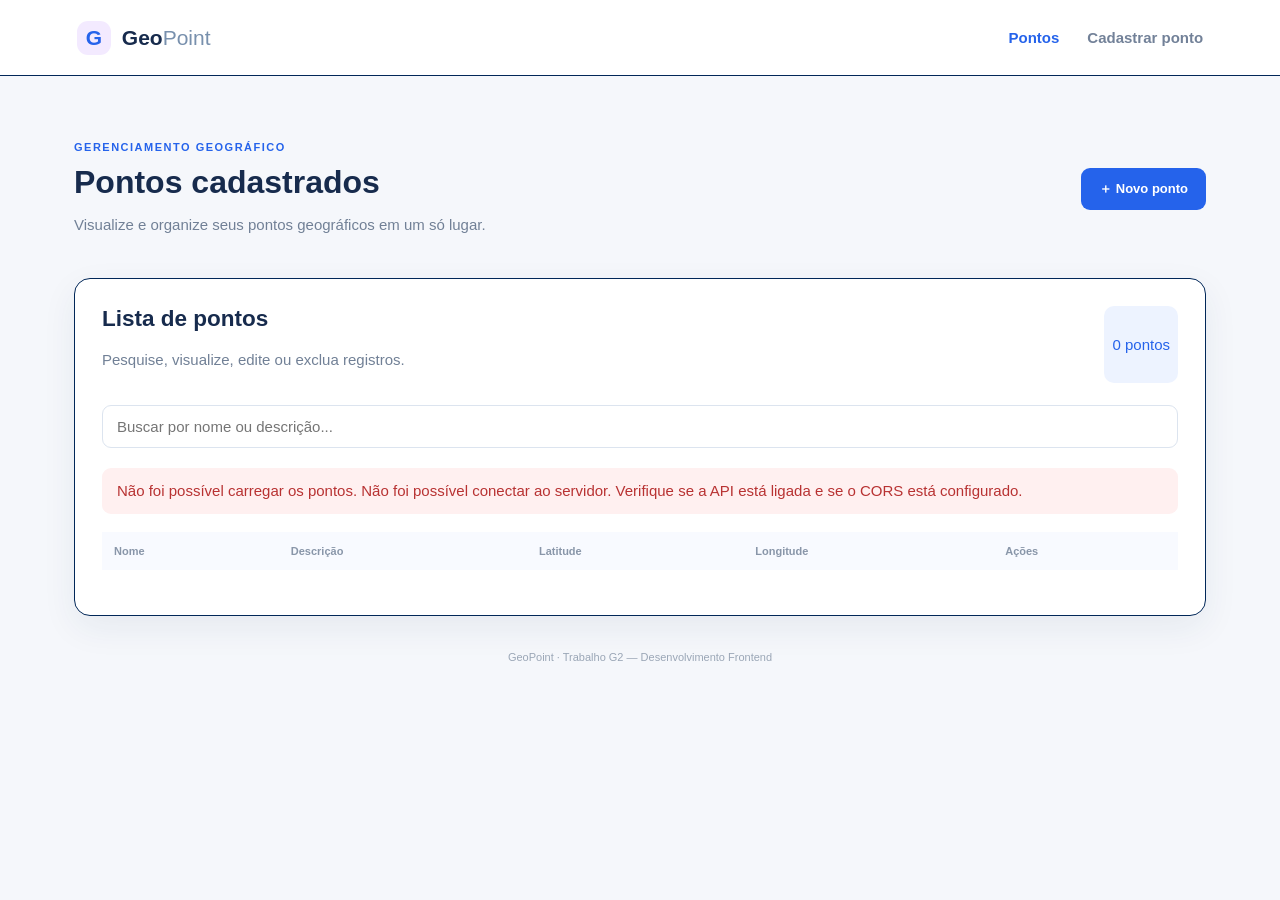
<file: html/index.html>
<!DOCTYPE html>
<html lang="pt-BR">
<head>
    
    <meta charset="UTF-8">
    <meta name="viewport" content="width=device-width, initial-scale=1.0">


    <title>GeoPoint | Pontos geográficos</title>

    <!-- Conecta o arquivo CSS responsável pela aparência. -->
    <link rel="stylesheet" href="../css/style.css">

    <!-- Importa os arquivos JavaScript. -->
    <script src="../js/api.js" defer></script>
    <script src="../js/ui.js" defer></script>
    <script src="../js/lista.js" defer></script>
</head>

<body>

<!-- Cabeçalho  -->
<header class="topbar">
    <a class="brand" href="index.html">
        <span class="brand-mark">G</span>
        <span>Geo<span class="brand-light">Point</span></span>
    </a>

    <!-- Links para navegar  -->
    <nav>
        <a class="nav-link active" href="index.html">Pontos</a>
        <a class="nav-link" href="formulario.html">Cadastrar ponto</a>
    </nav>
</header>

<main class="container">

    <!-- Botão para cadastrar um novo ponto -->
    <section class="page-heading">
        <div>
            <p class="eyebrow">GERENCIAMENTO GEOGRÁFICO</p>
            <h1>Pontos cadastrados</h1>
            <p class="subtitle">
                Visualize e organize seus pontos geográficos em um só lugar.
            </p>
        </div>

        <!-- Formulário de cadastro -->
        <a class="button primary" href="formulario.html">
            ＋ Novo ponto
        </a>
    </section>

    <!-- Informações da lista de pontos -->
    <section class="panel">

        <!-- Contador de registros cadastrados -->
        <div class="panel-heading">
            <div>
                <h2>Lista de pontos</h2>
                <p class="muted">
                    Pesquise, visualize, edite ou exclua registros.
                </p>
            </div>

            <!-- Atualiza a quantidade de pontos -->
            <span class="counter" id="total-pontos">0 pontos</span>
        </div>

        <!-- Pesquisar pontos pelo nome ou descrição -->
        <div class="filter-wrap">
            <input
                id="filtro"
                type="search"
                placeholder="Buscar por nome ou descrição..."
            >
        </div>

        <!-- Mensagens de sucesso, erro ou carregamento -->
        <div id="mensagem" class="message hidden"></div>

        <!-- Pontos cadastrados -->
        <div class="table-scroll">
            <table>
                <thead>
                    <tr>
                        <th>Nome</th>
                        <th>Descrição</th>
                        <th>Latitude</th>
                        <th>Longitude</th>
                        <th>Ações</th>
                    </tr>
                </thead>

                <!-- Registros da API -->
                <tbody id="tabela-pontos"></tbody>
            </table>
        </div>

        <!-- Resultados da pesquisa -->
        <p class="table-foot" id="resultado-filtro"></p>

    </section>

    <!-- Identificação  -->
    <footer>
        GeoPoint · Trabalho G2 — Desenvolvimento Frontend
    </footer>

</main>

</body>
</html>
</file>
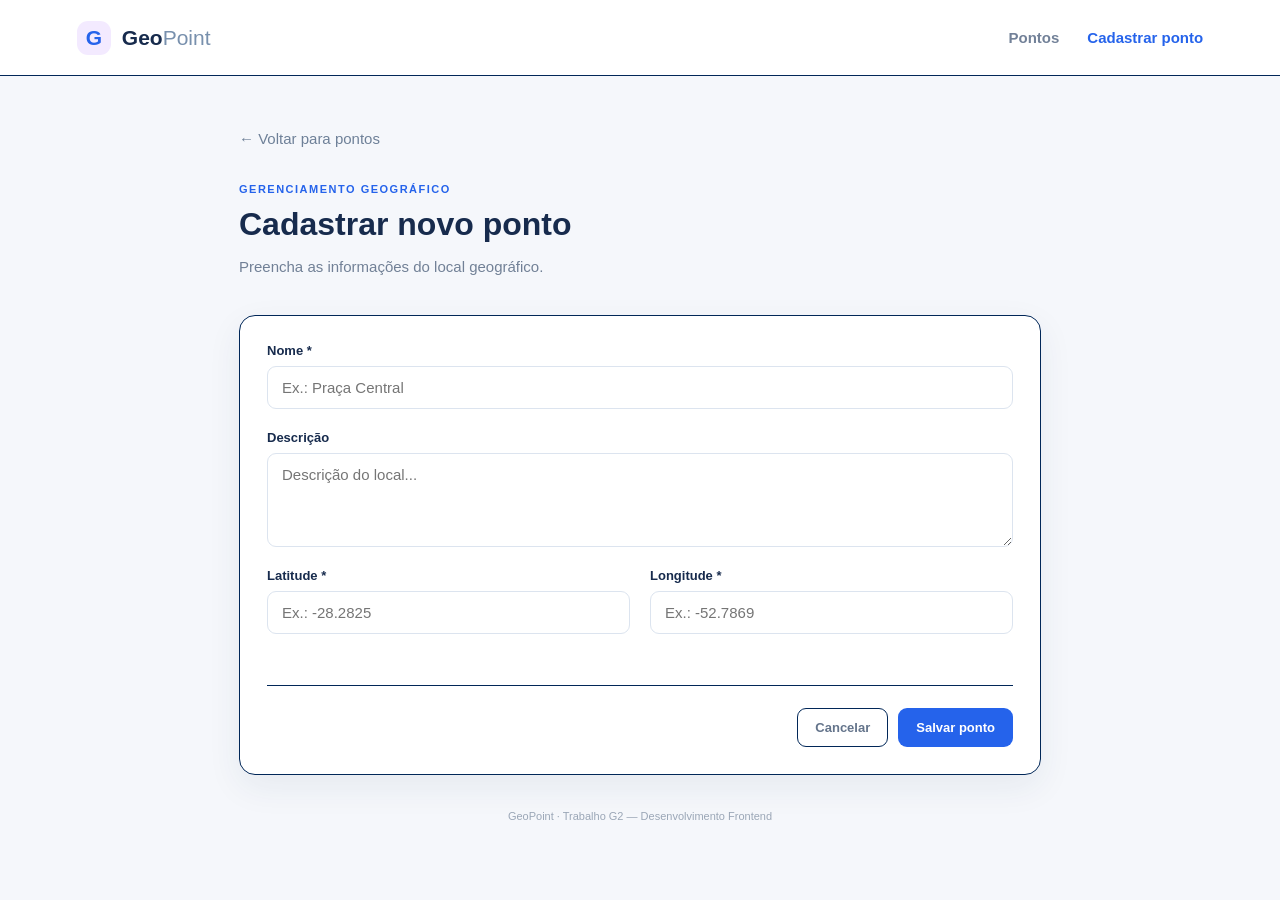
<file: html/formulario.html>
<!DOCTYPE html>
<html lang="pt-BR">

<head>
    <meta charset="UTF-8">
    <meta name="viewport" content="width=device-width, initial-scale=1.0">

    <title>GeoPoint | Formulário</title>

    <link rel="stylesheet" href="../css/style.css">

    <script src="../js/api.js" defer></script>
    <script src="../js/ui.js" defer></script>
    <script src="../js/formulario.js" defer></script>
</head>

<body>

    <header class="topbar">

        <a class="brand" href="index.html">
            <span class="brand-mark">G</span>
            <span>Geo<span class="brand-light">Point</span></span>
        </a>

        <nav>
            <a class="nav-link" href="index.html">Pontos</a>
            <a class="nav-link active" href="formulario.html">
                Cadastrar ponto
            </a>
        </nav>

    </header>

    <main class="container narrow">

        <a class="back-link" href="index.html">
            ← Voltar para pontos
        </a>

        <section class="page-heading compact">

            <div>
                <p class="eyebrow">GERENCIAMENTO GEOGRÁFICO</p>

                <h1 id="titulo-formulario">
                    Cadastrar novo ponto
                </h1>

                <p class="subtitle">
                    Preencha as informações do local geográfico.
                </p>
            </div>

        </section>

        <section class="panel">

            <div id="mensagem" class="message hidden"></div>

            <form id="form-ponto" novalidate>

                <div class="field">

                    <label for="name">Nome *</label>

                    <input
                        id="name"
                        name="name"
                        type="text"
                        maxlength="100"
                        placeholder="Ex.: Praça Central"
                        required
                    >

                </div>

                <div class="field">

                    <label for="description">Descrição</label>

                    <textarea
                        id="description"
                        name="description"
                        maxlength="255"
                        rows="4"
                        placeholder="Descrição do local..."
                    ></textarea>

                </div>

                <div class="form-grid">

                    <div class="field">

                        <label for="latitude">Latitude *</label>

                        <input
                            id="latitude"
                            name="latitude"
                            type="number"
                            min="-90"
                            max="90"
                            step="any"
                            placeholder="Ex.: -28.2825"
                            required
                        >

                    </div>

                    <div class="field">

                        <label for="longitude">Longitude *</label>

                        <input
                            id="longitude"
                            name="longitude"
                            type="number"
                            min="-180"
                            max="180"
                            step="any"
                            placeholder="Ex.: -52.7869"
                            required
                        >

                    </div>

                </div>

                <div class="form-actions">

                    <a class="button secondary" href="index.html">
                        Cancelar
                    </a>

                    <button
                        class="button primary"
                        id="botao-salvar"
                        type="submit"
                    >
                        Salvar ponto
                    </button>

                </div>

            </form>

        </section>

        <footer>
            GeoPoint · Trabalho G2 — Desenvolvimento Frontend
        </footer>

    </main>

</body>

</html>
</file>
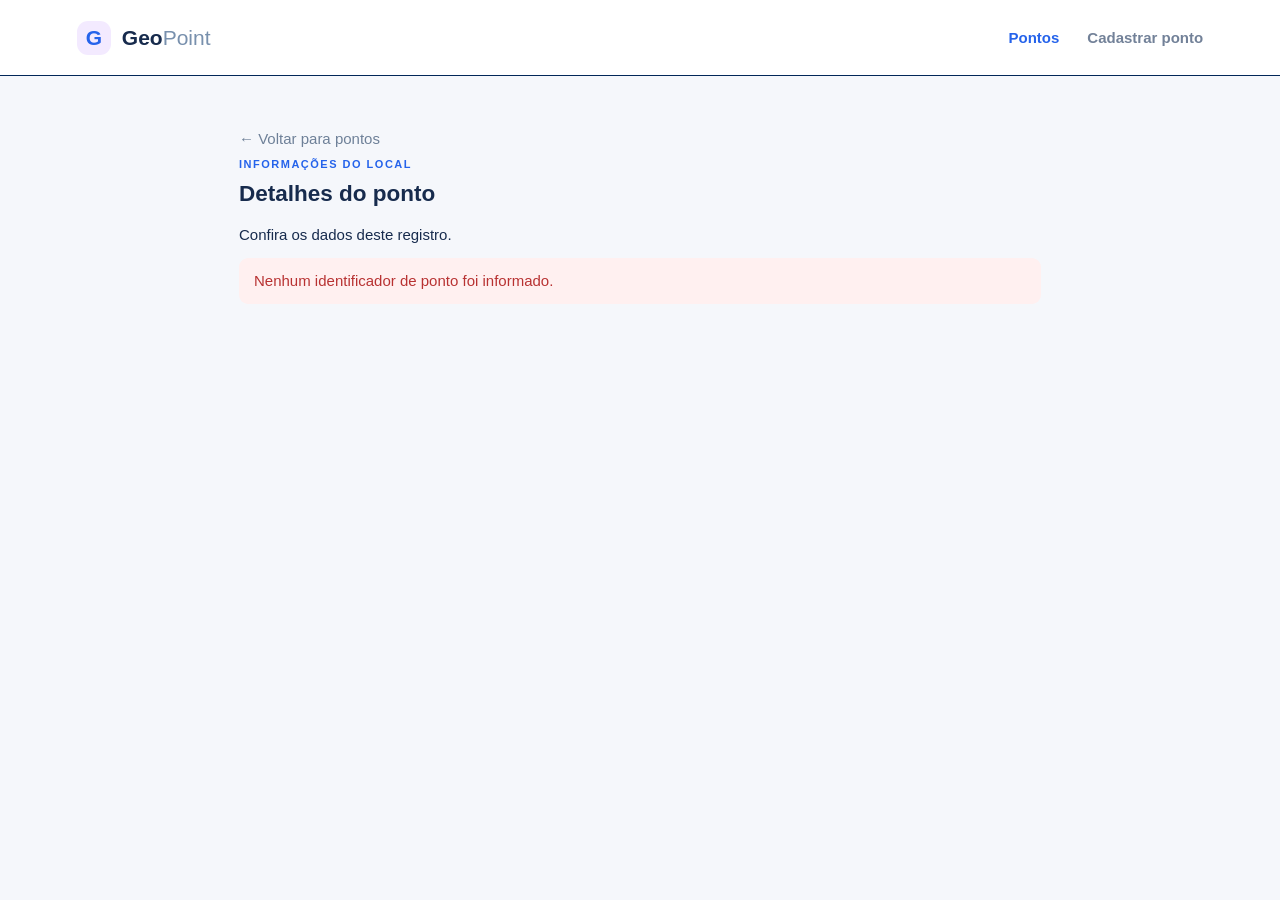
<file: html/ponto.html>
<!DOCTYPE html>
<html lang="pt-BR">

<head>
    <meta charset="UTF-8">
    <meta name="viewport" content="width=device-width, initial-scale=1.0">

    <title>GeoPoints - Detalhes</title>

    <link rel="stylesheet" href="../css/style.css">

    <script src="../js/api.js" defer></script>
    <script src="../js/ui.js" defer></script>
    <script src="../js/detalhe.js" defer></script>
</head>

<body>

<header class="topbar">
    <a class="brand" href="index.html">
        <span class="brand-mark">G</span>
        <span>Geo<span class="brand-light">Point</span></span>
    </a>

    <nav>
        <a class="nav-link active" href="index.html">Pontos</a>
        <a class="nav-link" href="formulario.html">Cadastrar ponto</a>
    </nav>
</header>

    <main class="container narrow">

        <a href="index.html" class="back-link">
            ← Voltar para pontos
        </a>

        <section class="page-header">

            <section>
                <p class="eyebrow">INFORMAÇÕES DO LOCAL</p>

                <h2>Detalhes do ponto</h2>

                <p>Confira os dados deste registro.</p>
            </section>

        </section>

        <section class="card">

            <p id="mensagem" class="message hidden"></p>

            <section id="detalhes" class="detail-content hidden">

                <section class="detail-title">

                    <h2 id="detalhe-nome"></h2>

                    <p id="detalhe-descricao"></p>

                </section>

                <section class="detail-grid">

                    <section class="detail-item">
                        <span>LATITUDE</span>
                        <strong id="detalhe-latitude"></strong>
                    </section>

                    <section class="detail-item">
                        <span>LONGITUDE</span>
                        <strong id="detalhe-longitude"></strong>
                    </section>

                    <section class="detail-item full">
                        <span>IDENTIFICADOR (ID)</span>
                        <strong id="detalhe-id"></strong>
                    </section>

                </section>

                <section class="form-actions">

                    <button
                        type="button"
                        class="button danger-outline"
                        id="excluir">
                        Excluir ponto
                    </button>

                    <a
                        href="#"
                        class="button primary"
                        id="editar">
                        Editar ponto
                    </a>

                </section>

            </section>

        </section>

    </main>

</body>
</html>
</file>
<file: css/style.css>
:root {
    --ink: #172b4d;
    --muted: #718096;
    --blue: #2563eb;
    --blue-dark: #1d4ed8;
    --line: #012758;
    --bg: #f5f7fb;
    --white: #fff;
    --red: #1d4ed8;
    --shadow: 0 12px 35px rgba(31,54,88,.07);
}

* {
    box-sizing: border-box;
}

/* Aparência geral da página */
body {
    margin: 0;
    background: var(--bg);
    color: var(--ink);
    font-family: Arial, sans-serif;
    font-size: 15px;
}

/* Cabeçalho */
.topbar {
    height: 76px;
    background: white;
    border-bottom: 1px solid var(--line);
    display: flex;
    align-items: center;
    justify-content: space-between;
    padding: 0 6%;
}

/* Nome e símbolo da marca */
.brand {
    display: flex;
    align-items: center;
    gap: 11px;
    color: var(--ink);
    font-size: 21px;
    font-weight: 800;
    text-decoration: none;
}

/* Letra G da logo */
.brand-mark {
    width: 34px;
    height: 34px;
    display: grid;
    place-items: center;
    background: #f3eaff;
    color: var(--blue);
    border-radius: 11px;
}

/* Personaliza a parte Point  */
.brand-light {
    font-weight: 500;
    color: #7890ad;
}

/* Organiza os links do menu */
.topbar nav {
    display: flex;
    gap: 28px;
    height: 100%;
}

/* Aparência dos links de navegação */
.nav-link {
    display: flex;
    align-items: center;
    color: #728198;
    text-decoration: none;
    font-weight: 600;
}

/* Muda a cor do link quando o mouse passa ou selecionado  */
.nav-link:hover,
.nav-link.active {
    color: var(--blue);
}

/* Define a largura e o espaçamentO */
.container {
    max-width: 1180px;
    margin: 0 auto;
    padding: 54px 24px 20px;
}

/* Limita a largura de páginas menores */
.narrow {
    max-width: 850px;
}

/* Título e o botão principal da página */
.page-heading {
    display: flex;
    align-items: center;
    justify-content: space-between;
    gap: 24px;
    margin-bottom: 30px;
}

/* Sobretítulo título */
.eyebrow {
    font-size: 11px;
    font-weight: 800;
    letter-spacing: 1.5px;
    color: var(--blue);
}

/* Tamanho e o espaçamento dos títulos principais */
h1 {
    font-size: 32px;
    margin: 0 0 8px;
}

/* Cor textos secundários */
.subtitle,
.muted {
    color: var(--muted);
}

/* Painel branco que envolve os conteúdos */
.panel {
    background: rgb(255, 255, 255);
    border: 1px solid var(--line);
    border-radius: 16px;
    padding: 27px;
    box-shadow: var(--shadow);
}

/* Organiza o título da lista e o contador */
.panel-heading {
    display: flex;
    justify-content: space-between;
    margin-bottom: 22px;
}

/* Personalisa o contador de pontos cadastrados */
.counter {
    background: #edf3ff;
    color: var(--blue);
    padding: 4px 8px;
    border-radius: 10px;
    display: flex;
    align-items: center;
    justify-content: center;
}

/* Espaço abaixo do campo de pesquisa */
.filter-wrap {
    margin-bottom: 20px;
}

/* Estiliza a entrada de dados */
input,
textarea {
    width: 100%;
    border: 1px solid #dce4ef;
    border-radius: 9px;
    padding: 12px 14px;
    font: inherit;
    outline: none;
}

/* Destaca o campo quando clica do nele */
input:focus,
textarea:focus {
    border-color: #7da5fa;
    box-shadow: 0 0 0 3px #eaf1ff;
}

textarea {
    resize: vertical;
}

/* Estrutura e o alinhamento da tabela */
table {
    width: 100%;
    border-collapse: collapse;
    text-align: left;
    min-width: 690px;
}

/* Títulos das colunas */
th {
    font-size: 11px;
    color: #8996a9;
    background: #f8faff;
    padding: 13px 12px;
}

/* Personalisa as informações com os dados da tabela */
td {
    padding: 16px 12px;
    border-bottom: 1px solid #edf1f6;
    color: #596b83;
}

/* Rolagem horizontal na tabela se necessário */
.table-scroll {
    overflow-x: auto;
}

/* Personaliza o nome dos pontos cadastrados */
.point-name {
    color: var(--ink);
    font-weight: 700;
    text-decoration: none;
}

/* Organiza os botões de ações da tabela */
.actions {
    display: flex;
    gap: 7px;
}

/* Links e botões de ação */
.action-link,
.action-button {
    border: 0;
    background: none;
    padding: 5px 7px;
    color: var(--blue);
    cursor: pointer;
    text-decoration: none;
    font: inherit;
    font-size: 12px;
}

/* Cor da ação de exclusão */
.delete {
    color: var(--red);
}

/* Aparência geral dos botões */
.button {
    display: inline-flex;
    align-items: center;
    justify-content: center;
    padding: 11px 17px;
    border-radius: 9px;
    font-weight: 700;
    font-size: 13px;
    text-decoration: none;
    border: 1px solid transparent;
    cursor: pointer;
}

/* Bbotão principal */
.primary {
    background: var(--blue);
    color: white;
}

/* Escurece o botão principal ao passar o mouse */
.primary:hover {
    background: var(--blue-dark);
}

/* Bbotões secundários */
.secondary {
    background: white;
    border-color: var(--line);
    color: #64748b;
}

/* Botões de ações perigosas */
.danger-outline {
    background: white;
    border-color: #f2caca;
    color: var(--red);
}

/* Link para voltar à página anterior */
.back-link {
    color: #6e8098;
    text-decoration: none;
}

/* Campos dos formulários */
.field {
    display: flex;
    flex-direction: column;
    gap: 8px;
    margin-bottom: 21px;
}

/* Nomes dos campos */
.field label {
    font-weight: 700;
    font-size: 13px;
}

/* Campos do formulário em duas colunas */
.form-grid {
    display: grid;
    grid-template-columns: 1fr 1fr;
    gap: 20px;
}

/* Botões do formulário */
.form-actions {
    display: flex;
    justify-content: flex-end;
    gap: 10px;
    margin-top: 30px;
    padding-top: 22px;
    border-top: 1px solid var(--line);
}

/* Aparência geral das mensagens */
.message {
    padding: 12px 15px;
    border-radius: 9px;
    margin-bottom: 18px;
}

/* Mensagens de erro */
.message.error {
    background: #fff0f0;
    color: #b83232;
}

/* Mensagens informativas */
.message.info {
    background: #edf4ff;
    color: #2857a5;
}

/* Mensagens de sucesso */
.message.success {
    background: #eafaf3;
    color: #14734f;
}

/* Esconde elementos que não devem aparecer */
.hidden {
    display: none !important;
}

/* Iinformações da página de detalhes */
.detail-grid {
    display: grid;
    grid-template-columns: 1fr 1fr;
    gap: 22px;
    padding: 25px 0;
}

/* Iinformação individualmente */
.detail-item {
    display: flex;
    flex-direction: column;
    gap: 8px;
}

/* Nomes das informações */
.detail-item span {
    font-size: 10px;
    font-weight: 800;
    color: #8b99aa;
}

/* O item ocupa toda a largura da tela  */
.detail-item.full {
    grid-column: 1 / -1;
}

/* Rodapé do site */
footer {
    text-align: center;
    color: #9aa6b6;
    font-size: 11px;
    padding: 35px 0 10px;
}

/* Adapta o site para telas menores */
@media(max-width: 700px) {

    .topbar {
        height: auto;
        padding: 15px;
        flex-direction: column;
        gap: 15px;
    }

    .container {
        padding: 30px 15px;
    }

    .page-heading {
        align-items: flex-start;
        flex-direction: column;
    }

    .form-grid {
        grid-template-columns: 1fr;
        gap: 0;
    }

    .form-actions {
        flex-direction: column-reverse;
    }

    .form-actions .button {
        width: 100%;
    }

    .detail-grid {
        grid-template-columns: 1fr;
    }
}

/* Aparência dos títulos secundários */
h2 {
    margin-top: 0;
    color: var(--ink);
}

/* Espaçamento das páginas de formulário e detalhes */
.compact {
    margin-top: 25px;
    margin-bottom: 25px;
}

/* Espaçamento entre as linhas das mensagens */
.message {
    line-height: 1.5;
}

/* Texto abaixo da tabela */
.table-foot {
    color: var(--muted);
    font-size: 12px;
    margin-top: 18px;
}

/* Espaçamento interno do painel de detalhes */
.detail-panel {
    padding: 30px;
}

/* Organização do conteúdo de detalhes */
.detail-content {
    display: block;
}

/* Título das informações da página de detalhes */
.detail-title {
    padding-bottom: 22px;
    border-bottom: 1px solid var(--line);
}

/* Tamanho e o espaçamento do título de detalhes */
.detail-title h2 {
    font-size: 24px;
    margin-bottom: 8px;
}

/* Personaliza a descrição da página de detalhes */
.detail-title p {
    color: var(--muted);
    line-height: 1.6;
}

/* Adiciona espaço acima das informações detalhadas */
.detail-grid {
    margin-top: 10px;
}

/* Cria cartões individuais para cada informação */
.detail-item {
    background: #f8faff;
    border: 1px solid var(--line);
    border-radius: 10px;
    padding: 18px;
    min-width: 0;
}

/* Estiliza os valores apresentados nos detalhes */
.detail-item strong {
    color: var(--ink);
    font-size: 15px;
    overflow-wrap: anywhere;
}

/* Transições suaves aos botões e links */
.button,
.action-link,
.action-button {
    transition: 0.2s ease;
}

/* Pequeno movimento ao passar o mouse nos botões */
.button:hover {
    transform: translateY(-1px);
}

/* Sublinhado ao passar o mouse nas ações */
.action-link:hover,
.action-button:hover {
    text-decoration: underline;
}

/* Indica visualmente, botão está desabilitado */
button:disabled {
    opacity: 0.6;
    cursor: not-allowed;
}

/* Ajustes dispositivos móveis */
@media (max-width: 700px) {

    .detail-panel {
        padding: 18px;
    }

    .detail-title h2 {
        font-size: 20px;
    }

    .actions {
        flex-wrap: wrap;
    }

}
</file>
